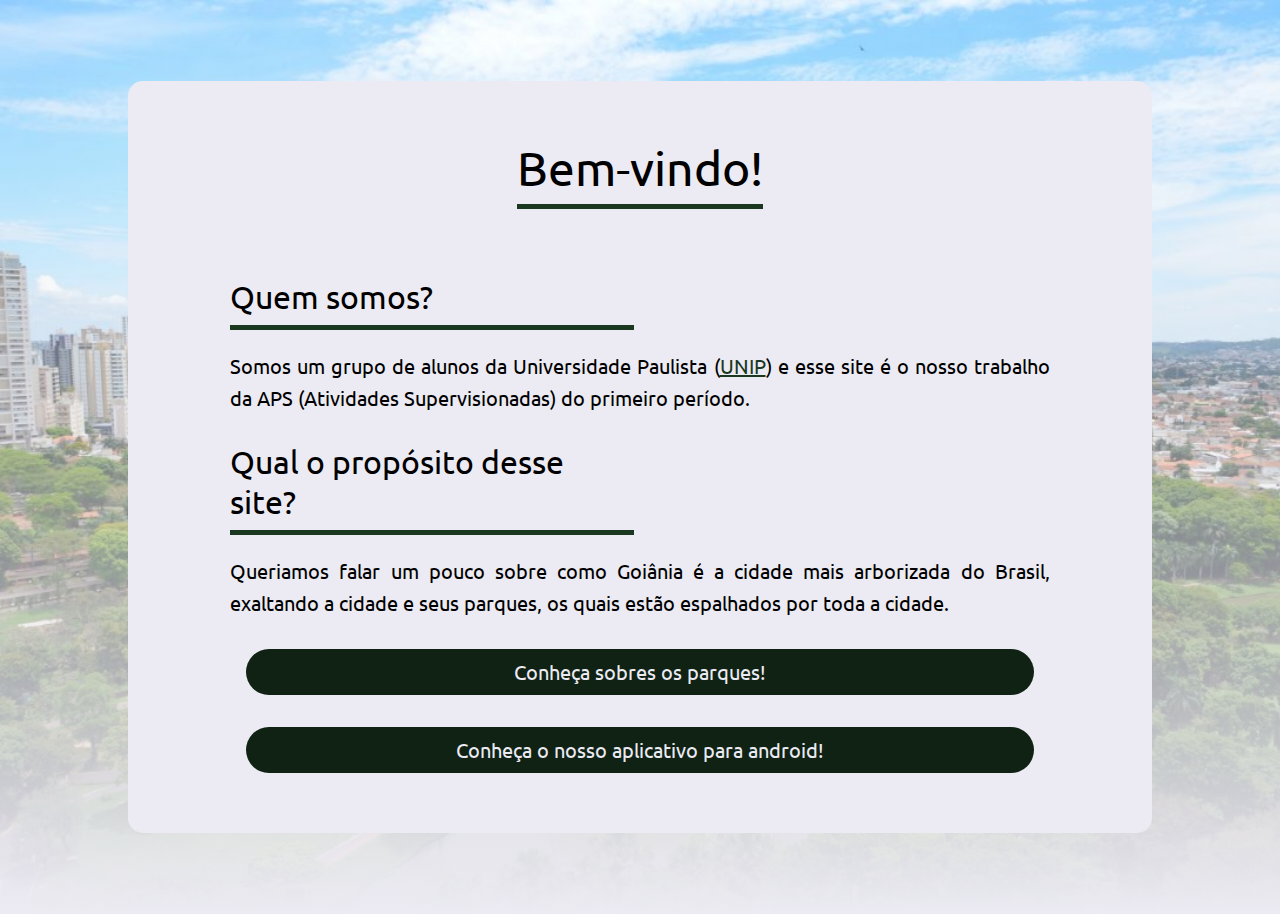
<file: index.html>
<!DOCTYPE html>
<html lang="en">
  <head>
    <meta charset="UTF-8" />
    <meta name="viewport" content="width=device-width, initial-scale=1.0" />
    <title>Parques de Goiânia</title>
    <link
      href="https://fonts.googleapis.com/css2?family=Ubuntu:wght@300;400;500;700&Montserrat:wght@300;400&display=swap"
      rel="stylesheet"
    />
    <link rel="stylesheet" href="styles.css" />

    <link rel="icon" href="https://www.iconpacks.net/icons/2/free-tree-icon-1578-thumb.png" />
  </head>
  <body style="display: flex; align-items: center" class="bg-image-fade">
    <main>
      <h1>Bem-vindo!</h1>

      <div class="content">
        <div class="main-img-wrapper col-wide"></div>
        <h2>Quem somos?</h2>
        <p class="col-wide">
          Somos um grupo de alunos da Universidade Paulista (<a href="https://www.unip.br/">UNIP</a>) e esse site é o
          nosso trabalho da APS (Atividades Supervisionadas) do primeiro período.
        </p>

        <h2>Qual o propósito desse site?</h2>
        <p class="col-wide">
          Queriamos falar um pouco sobre como Goiânia é a cidade mais arborizada do Brasil, exaltando a cidade e seus
          parques, os quais estão espalhados por toda a cidade.
        </p>

        <a class="button-to-content col-wide" href="./lago-das-rosas.html">Conheça sobres os parques!</a>

        <a class="button-to-content col-wide" href="./APS_working.apk">Conheça o nosso aplicativo para android!</a>
      </div>
    </main>
  </body>
</html>
</file>
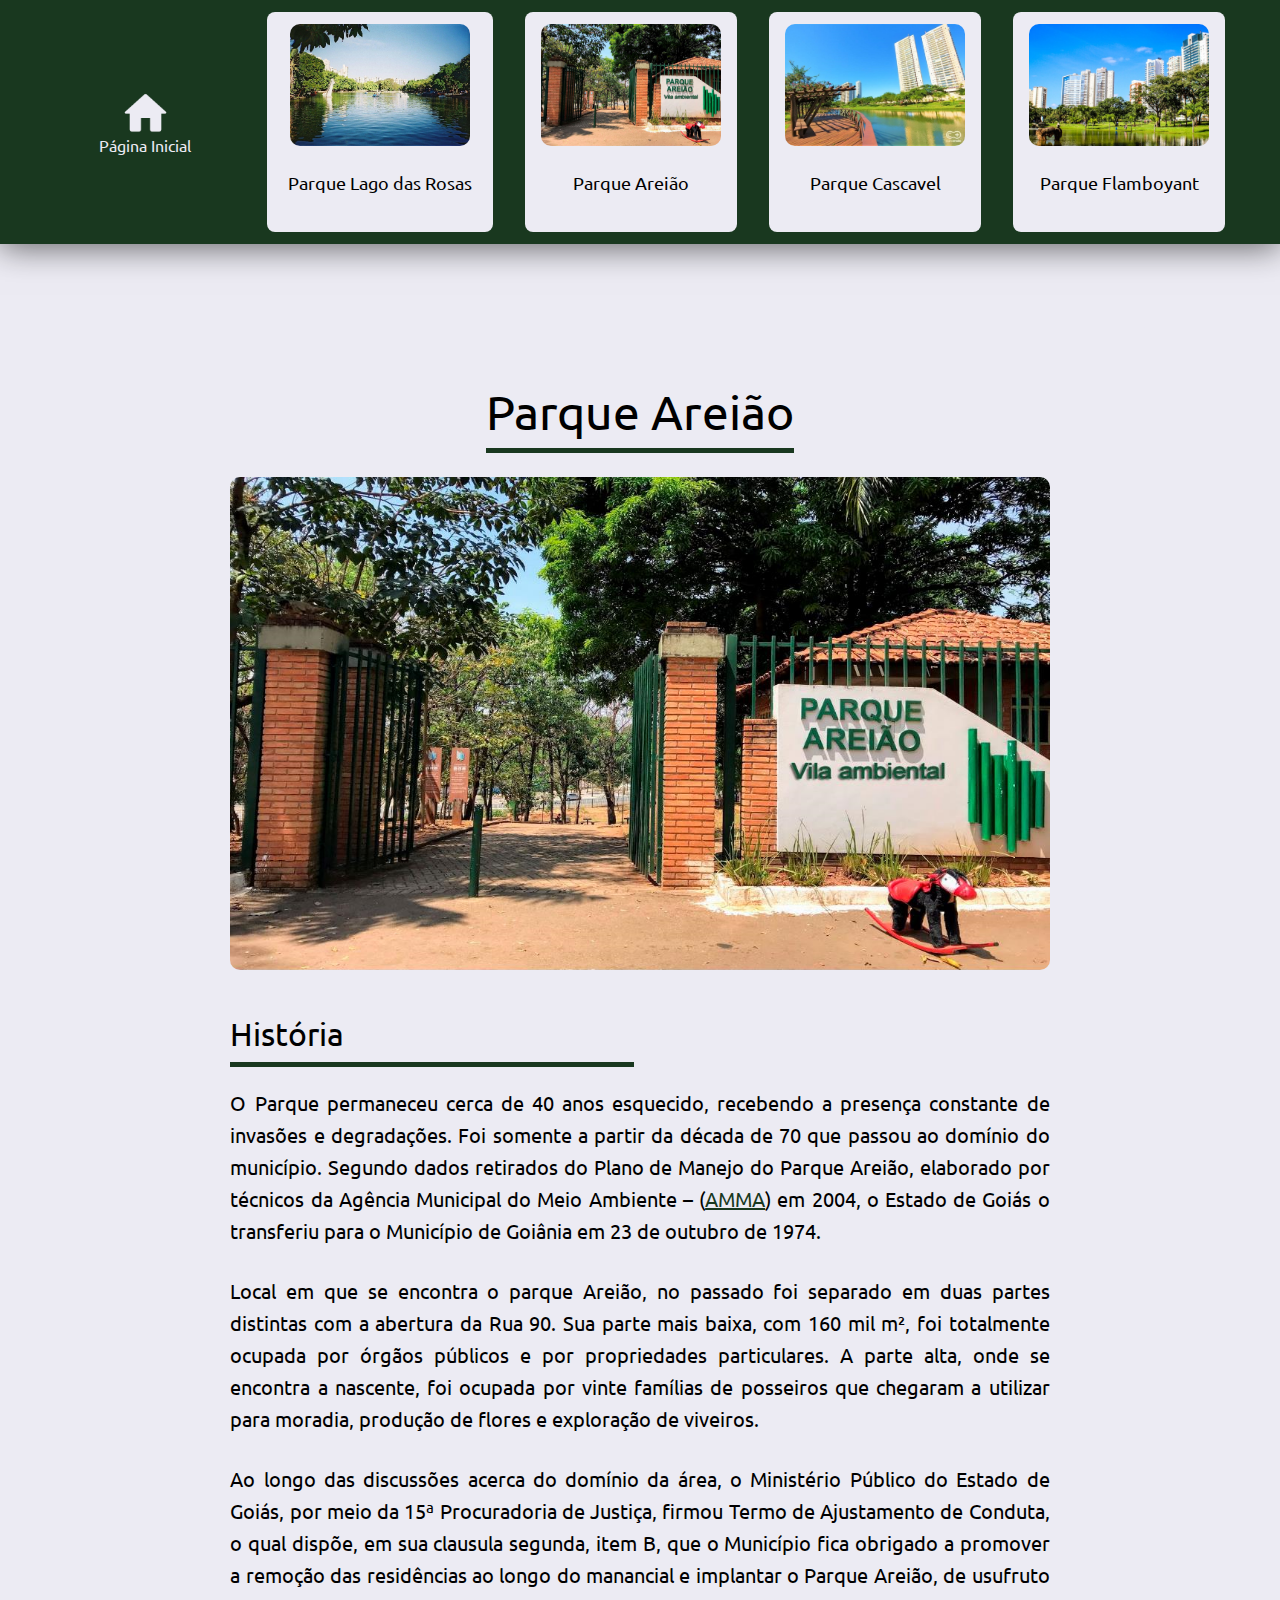
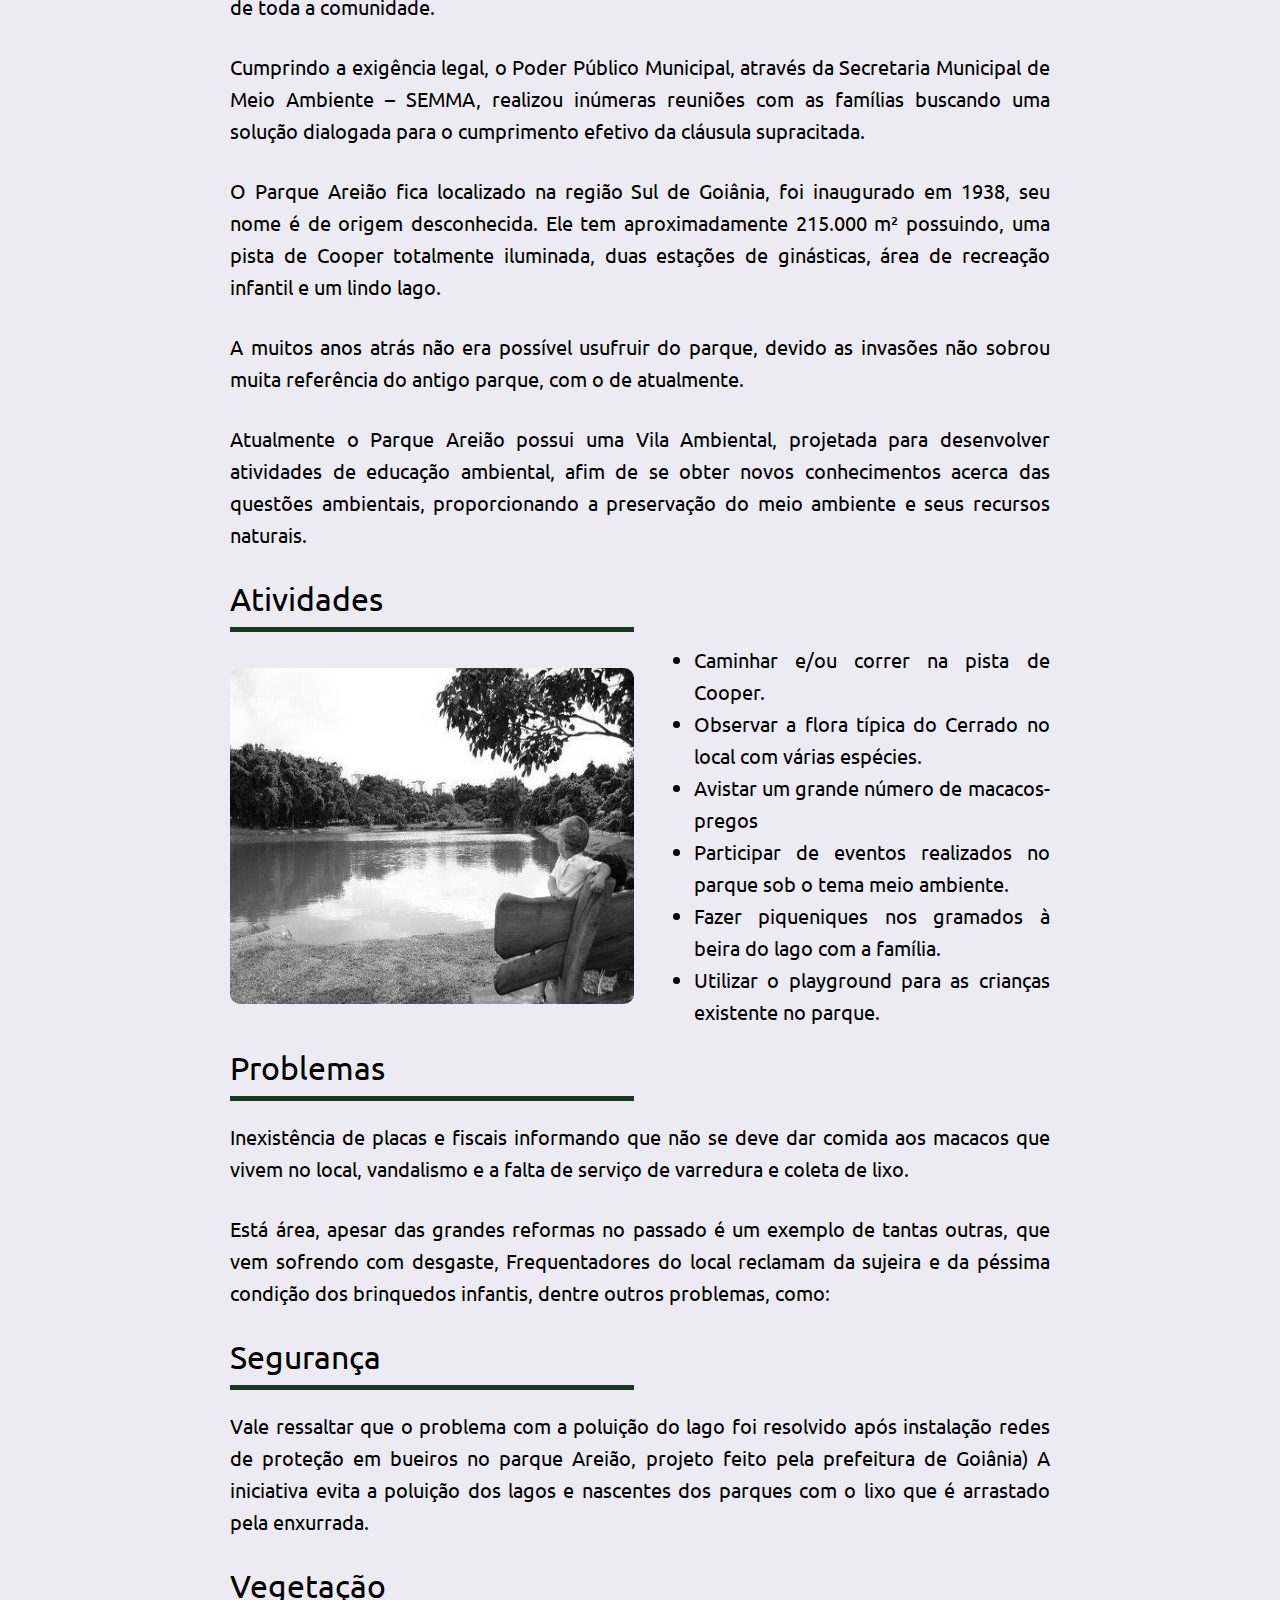
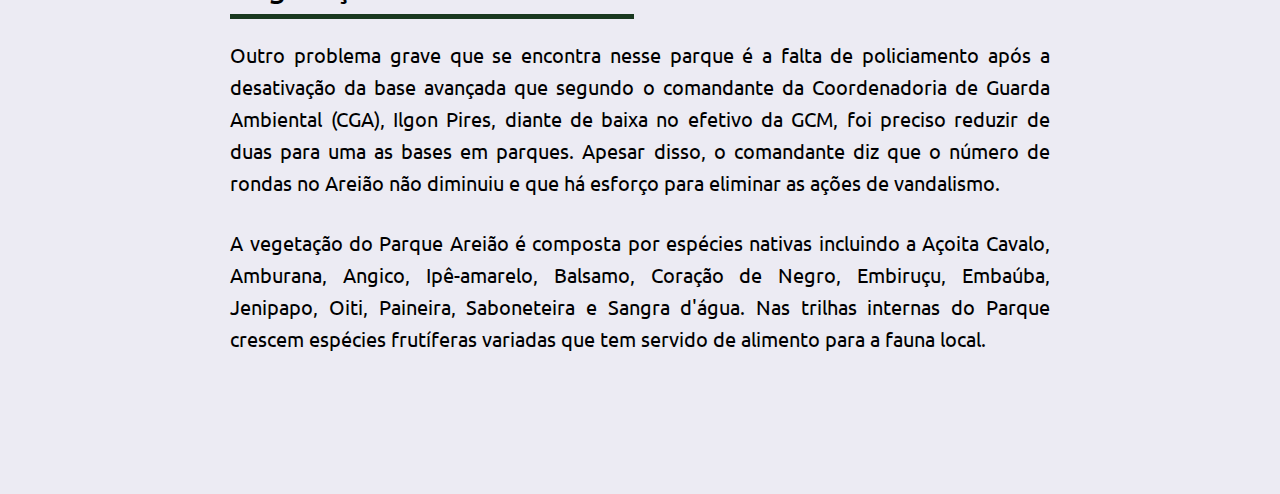
<file: areiao.html>
<!DOCTYPE html>
<html lang="en">
  <head>
    <meta charset="UTF-8" />
    <meta name="viewport" content="width=device-width, initial-scale=1.0" />
    <link rel="stylesheet" href="./styles.css" />
    <link
      href="https://fonts.googleapis.com/css2?family=Ubuntu:wght@300;400;500;700&Montserrat:wght@300;400&display=swap"
      rel="stylesheet"
    />
    <link rel="icon" href="https://www.iconpacks.net/icons/2/free-tree-icon-1578-thumb.png" />
    <title>Parque Areião</title>
  </head>
  <body>
    <nav>
      <ul>
        <li>
          <a class="nav-home" href=".">
            <img src="./assets/home logo white.png" alt="Home" />
            <p class="nav-link-paragraph">
              <span class="nav-link-text">Página Inicial</span>
            </p>
          </a>
        </li>
        <li>
          <a class="nav-link" href="./lago-das-rosas.html">
            <img src="./assets/Parque das rosas/main.jpeg" alt="Parque Lago das Rosas" />
            <p class="nav-link-paragraph">
              <span class="nav-link-text">Parque Lago das Rosas</span>
            </p>
          </a>
        </li>
        <li>
          <a class="nav-link" href="./areiao.html">
            <img src="./assets/Areiao/areiao_main.png" alt="Parque Lago das Rosas" />
            <p class="nav-link-paragraph">
              <span class="nav-link-text">Parque Areião</span>
            </p>
          </a>
        </li>
        <li>
          <a class="nav-link" href="./cascavel.html">
            <img src="./assets/cascavel/main.jpg" alt="Parque Lago das Rosas" />
            <p class="nav-link-paragraph">
              <span class="nav-link-text">Parque Cascavel</span>
            </p>
          </a>
        </li>
        <li>
          <a class="nav-link" href="./flamboyant.html">
            <img src="./assets/flamboyant/main.jpg" alt="Parque Lago das Rosas" />
            <p class="nav-link-paragraph">
              <span class="nav-link-text">Parque Flamboyant</span>
            </p>
          </a>
        </li>
      </ul>
    </nav>

    <main>
      <h1>Parque Areião</h1>
      <div class="content">
        <div class="main-img-wrapper col-wide">
          <img src="./assets/Areiao/areiao_main.png" alt="Parque Areiao" />
        </div>

        <h2 class="col-wide">História</h2>
        <p class="col-wide">
          O Parque permaneceu cerca de 40 anos esquecido, recebendo a presença constante de invasões e degradações. Foi
          somente a partir da década de 70 que passou ao domínio do município. Segundo dados retirados do Plano de
          Manejo do Parque Areião, elaborado por técnicos da Agência Municipal do Meio Ambiente – (<a
            href="https://www.goiania.go.gov.br/amma/"
            >AMMA</a
          >) em 2004, o Estado de Goiás o transferiu para o Município de Goiânia em 23 de outubro de 1974.
        </p>
        <p class="col-wide">
          Local em que se encontra o parque Areião, no passado foi separado em duas partes distintas com a abertura da
          Rua 90. Sua parte mais baixa, com 160 mil m², foi totalmente ocupada por órgãos públicos e por propriedades
          particulares. A parte alta, onde se encontra a nascente, foi ocupada por vinte famílias de posseiros que
          chegaram a utilizar para moradia, produção de flores e exploração de viveiros.
        </p>
        <p class="col-wide">
          Ao longo das discussões acerca do domínio da área, o Ministério Público do Estado de Goiás, por meio da 15ª
          Procuradoria de Justiça, firmou Termo de Ajustamento de Conduta, o qual dispõe, em sua clausula segunda, item
          B, que o Município fica obrigado a promover a remoção das residências ao longo do manancial e implantar o
          Parque Areião, de usufruto de toda a comunidade.
        </p>
        <p class="col-wide">
          Cumprindo a exigência legal, o Poder Público Municipal, através da Secretaria Municipal de Meio Ambiente –
          SEMMA, realizou inúmeras reuniões com as famílias buscando uma solução dialogada para o cumprimento efetivo da
          cláusula supracitada.
        </p>
        <p class="col-wide">
          O Parque Areião fica localizado na região Sul de Goiânia, foi inaugurado em 1938, seu nome é de origem
          desconhecida. Ele tem aproximadamente 215.000 m² possuindo, uma pista de Cooper totalmente iluminada, duas
          estações de ginásticas, área de recreação infantil e um lindo lago.
        </p>
        <p class="col-wide">
          A muitos anos atrás não era possível usufruir do parque, devido as invasões não sobrou muita referência do
          antigo parque, com o de atualmente.
        </p>
        <p class="col-wide">
          Atualmente o Parque Areião possui uma Vila Ambiental, projetada para desenvolver atividades de educação
          ambiental, afim de se obter novos conhecimentos acerca das questões ambientais, proporcionando a preservação
          do meio ambiente e seus recursos naturais.
        </p>

        <h2 class="col-wide">Atividades</h2>
        <div class="sub-img-wrapper">
          <img src="./assets/Areiao/areiao1.jpg" alt="Atividades Lago das Rosas " />
        </div>
        <ul>
          <li>Caminhar e/ou correr na pista de Cooper.</li>
          <li>Observar a flora típica do Cerrado no local com várias espécies.</li>
          <li>Avistar um grande número de macacos-pregos</li>
          <li>Participar de eventos realizados no parque sob o tema meio ambiente.</li>
          <li>Fazer piqueniques nos gramados à beira do lago com a família.</li>
          <li>Utilizar o playground para as crianças existente no parque.</li>
        </ul>

        <h2 class="col-wide">Problemas</h2>
        <p class="col-wide">
          Inexistência de placas e fiscais informando que não se deve dar comida aos macacos que vivem no local,
          vandalismo e a falta de serviço de varredura e coleta de lixo.
        </p>
        <p class="col-wide">
          Está área, apesar das grandes reformas no passado é um exemplo de tantas outras, que vem sofrendo com
          desgaste, Frequentadores do local reclamam da sujeira e da péssima condição dos brinquedos infantis, dentre
          outros problemas, como:
        </p>

        <h2 class="col-wide">Segurança</h2>
        <p class="col-wide">
          Vale ressaltar que o problema com a poluição do lago foi resolvido após instalação redes de proteção em
          bueiros no parque Areião, projeto feito pela prefeitura de Goiânia) A iniciativa evita a poluição dos lagos e
          nascentes dos parques com o lixo que é arrastado pela enxurrada.
        </p>

        <h2 class="col-wide">Vegetação</h2>
        <p class="col-wide">
          Outro problema grave que se encontra nesse parque é a falta de policiamento após a desativação da base
          avançada que segundo o comandante da Coordenadoria de Guarda Ambiental (CGA), Ilgon Pires, diante de baixa no
          efetivo da GCM, foi preciso reduzir de duas para uma as bases em parques. Apesar disso, o comandante diz que o
          número de rondas no Areião não diminuiu e que há esforço para eliminar as ações de vandalismo.
        </p>
        <p class="col-wide">
          A vegetação do Parque Areião é composta por espécies nativas incluindo a Açoita Cavalo, Amburana, Angico,
          Ipê-amarelo, Balsamo, Coração de Negro, Embiruçu, Embaúba, Jenipapo, Oiti, Paineira, Saboneteira e Sangra
          d'água. Nas trilhas internas do Parque crescem espécies frutíferas variadas que tem servido de alimento para a
          fauna local.
        </p>
      </div>
    </main>
  </body>
</html>
</file>
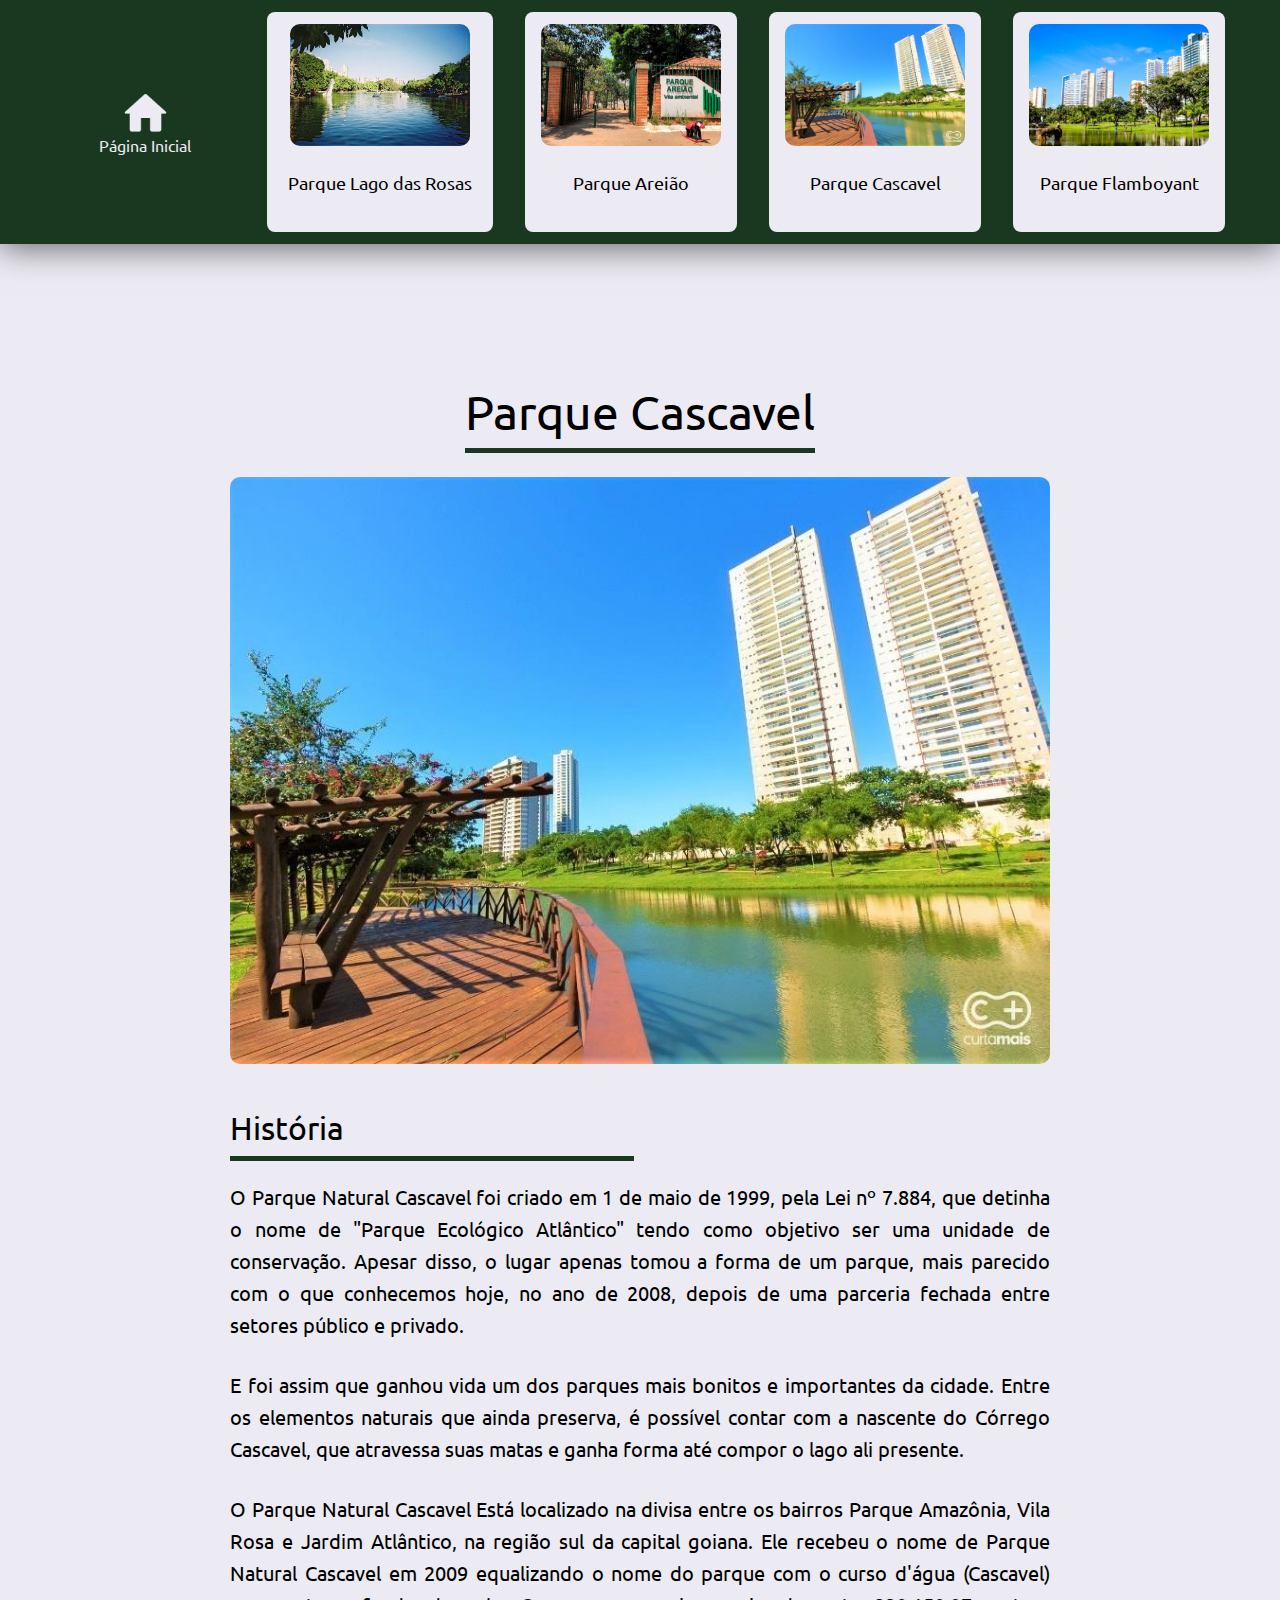
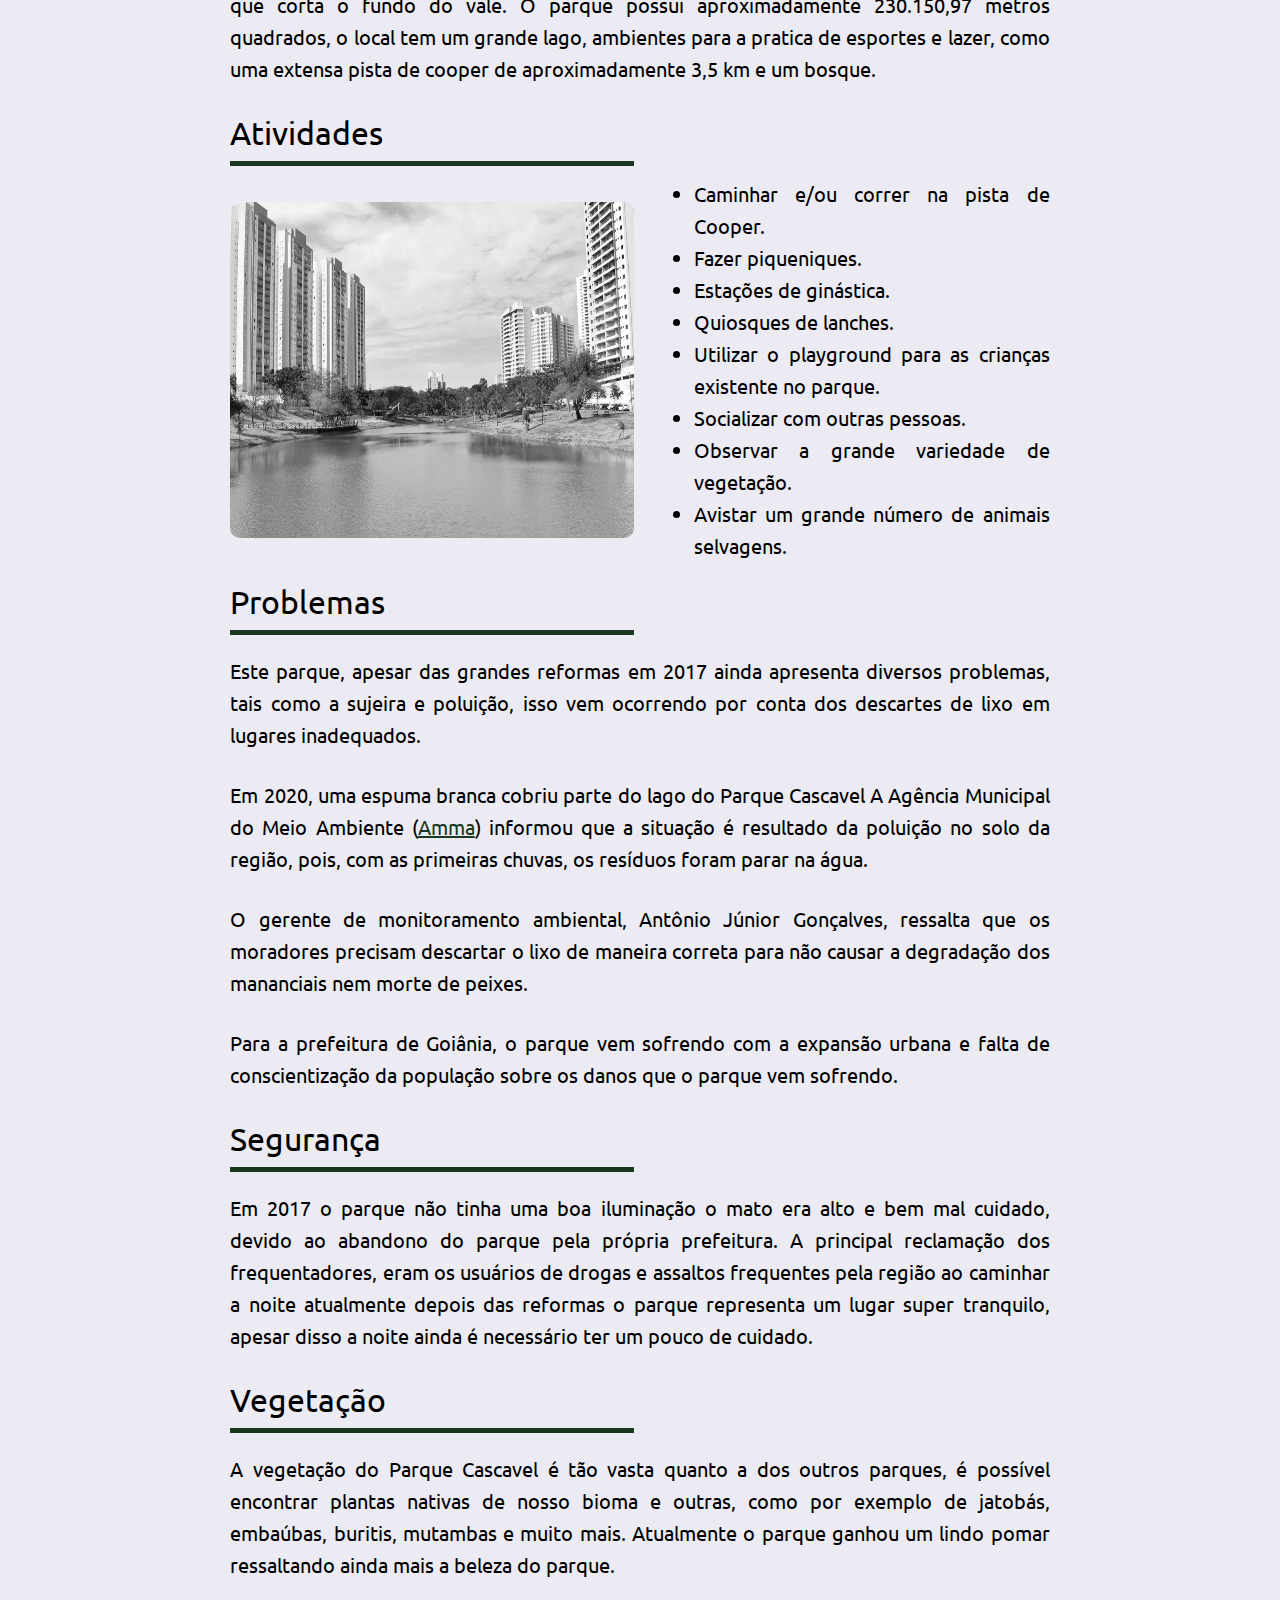
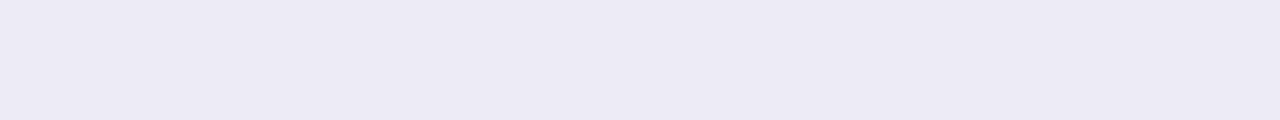
<file: cascavel.html>
<!DOCTYPE html>
<html lang="en">
  <head>
    <meta charset="UTF-8" />
    <meta name="viewport" content="width=device-width, initial-scale=1.0" />
    <link rel="stylesheet" href="./styles.css" />
    <link
      href="https://fonts.googleapis.com/css2?family=Ubuntu:wght@300;400;500;700&Montserrat:wght@300;400&display=swap"
      rel="stylesheet"
    />
    <link rel="icon" href="https://www.iconpacks.net/icons/2/free-tree-icon-1578-thumb.png" />
    <title>Lago Cascavel</title>
  </head>
  <body>
    <nav>
      <ul>
        <li>
          <a class="nav-home" href=".">
            <img src="./assets/home logo white.png" alt="Home" />
            <p class="nav-link-paragraph">
              <span class="nav-link-text">Página Inicial</span>
            </p>
          </a>
        </li>
        <li>
          <a class="nav-link" href="./lago-das-rosas.html">
            <img src="./assets/Parque das rosas/main.jpeg" alt="Parque Lago das Rosas" />
            <p class="nav-link-paragraph">
              <span class="nav-link-text">Parque Lago das Rosas</span>
            </p>
          </a>
        </li>
        <li>
          <a class="nav-link" href="./areiao.html">
            <img src="./assets/Areiao/areiao_main.png" alt="Parque Lago das Rosas" />
            <p class="nav-link-paragraph">
              <span class="nav-link-text">Parque Areião</span>
            </p>
          </a>
        </li>
        <li>
          <a class="nav-link" href="./cascavel.html">
            <img src="./assets/cascavel/main.jpg" alt="Parque Lago das Rosas" />
            <p class="nav-link-paragraph">
              <span class="nav-link-text">Parque Cascavel</span>
            </p>
          </a>
        </li>
        <li>
          <a class="nav-link" href="./flamboyant.html">
            <img src="./assets/flamboyant/main.jpg" alt="Parque Lago das Rosas" />
            <p class="nav-link-paragraph">
              <span class="nav-link-text">Parque Flamboyant</span>
            </p>
          </a>
        </li>
      </ul>
    </nav>

    <main>
      <h1>Parque Cascavel</h1>
      <div class="content">
        <div class="main-img-wrapper col-wide">
          <img src="./assets/cascavel/main.jpg" alt="Parque Cascavel" />
        </div>

        <h2 class="col-wide">História</h2>
        <p class="col-wide">
          O Parque Natural Cascavel foi criado em 1 de maio de 1999, pela Lei nº 7.884, que detinha o nome de "Parque
          Ecológico Atlântico" tendo como objetivo ser uma unidade de conservação. Apesar disso, o lugar apenas tomou a
          forma de um parque, mais parecido com o que conhecemos hoje, no ano de 2008, depois de uma parceria fechada
          entre setores público e privado.
        </p>
        <p class="col-wide">
          E foi assim que ganhou vida um dos parques mais bonitos e importantes da cidade. Entre os elementos naturais
          que ainda preserva, é possível contar com a nascente do Córrego Cascavel, que atravessa suas matas e ganha
          forma até compor o lago ali presente.
        </p>
        <p class="col-wide">
          O Parque Natural Cascavel Está localizado na divisa entre os bairros Parque Amazônia, Vila Rosa e Jardim
          Atlântico, na região sul da capital goiana. Ele recebeu o nome de Parque Natural Cascavel em 2009 equalizando
          o nome do parque com o curso d'água (Cascavel) que corta o fundo do vale. O parque possui aproximadamente
          230.150,97 metros quadrados, o local tem um grande lago, ambientes para a pratica de esportes e lazer, como
          uma extensa pista de cooper de aproximadamente 3,5 km e um bosque.
        </p>

        <h2 class="col-wide">Atividades</h2>
        <div class="sub-img-wrapper">
          <img src="./assets/cascavel/cascavel1.jpg" alt="Atividades Lago das Rosas " />
        </div>
        <ul>
          <li>Caminhar e/ou correr na pista de Cooper.</li>
          <li>Fazer piqueniques.</li>
          <li>Estações de ginástica.</li>
          <li>Quiosques de lanches.</li>
          <li>Utilizar o playground para as crianças existente no parque.</li>
          <li>Socializar com outras pessoas.</li>
          <li>Observar a grande variedade de vegetação.</li>
          <li>Avistar um grande número de animais selvagens.</li>
        </ul>

        <h2 class="col-wide">Problemas</h2>
        <p class="col-wide">
          Este parque, apesar das grandes reformas em 2017 ainda apresenta diversos problemas, tais como a sujeira e
          poluição, isso vem ocorrendo por conta dos descartes de lixo em lugares inadequados.
        </p>
        <p class="col-wide">
          Em 2020, uma espuma branca cobriu parte do lago do Parque Cascavel A Agência Municipal do Meio Ambiente (<a
            href="https://www.goiania.go.gov.br/html/amma/"
            >Amma</a
          >) informou que a situação é resultado da poluição no solo da região, pois, com as primeiras chuvas, os
          resíduos foram parar na água.
        </p>
        <p class="col-wide">
          O gerente de monitoramento ambiental, Antônio Júnior Gonçalves, ressalta que os moradores precisam descartar o
          lixo de maneira correta para não causar a degradação dos mananciais nem morte de peixes.
        </p>
        <p class="col-wide">
          Para a prefeitura de Goiânia, o parque vem sofrendo com a expansão urbana e falta de conscientização da
          população sobre os danos que o parque vem sofrendo.
        </p>
        <h2 class="col-wide">Segurança</h2>
        <p class="col-wide">
          Em 2017 o parque não tinha uma boa iluminação o mato era alto e bem mal cuidado, devido ao abandono do parque
          pela própria prefeitura. A principal reclamação dos frequentadores, eram os usuários de drogas e assaltos
          frequentes pela região ao caminhar a noite atualmente depois das reformas o parque representa um lugar super
          tranquilo, apesar disso a noite ainda é necessário ter um pouco de cuidado.
        </p>

        <h2 class="col-wide">Vegetação</h2>
        <p class="col-wide">
          A vegetação do Parque Cascavel é tão vasta quanto a dos outros parques, é possível encontrar plantas nativas
          de nosso bioma e outras, como por exemplo de jatobás, embaúbas, buritis, mutambas e muito mais. Atualmente o
          parque ganhou um lindo pomar ressaltando ainda mais a beleza do parque.
        </p>
      </div>
    </main>
  </body>
</html>
</file>
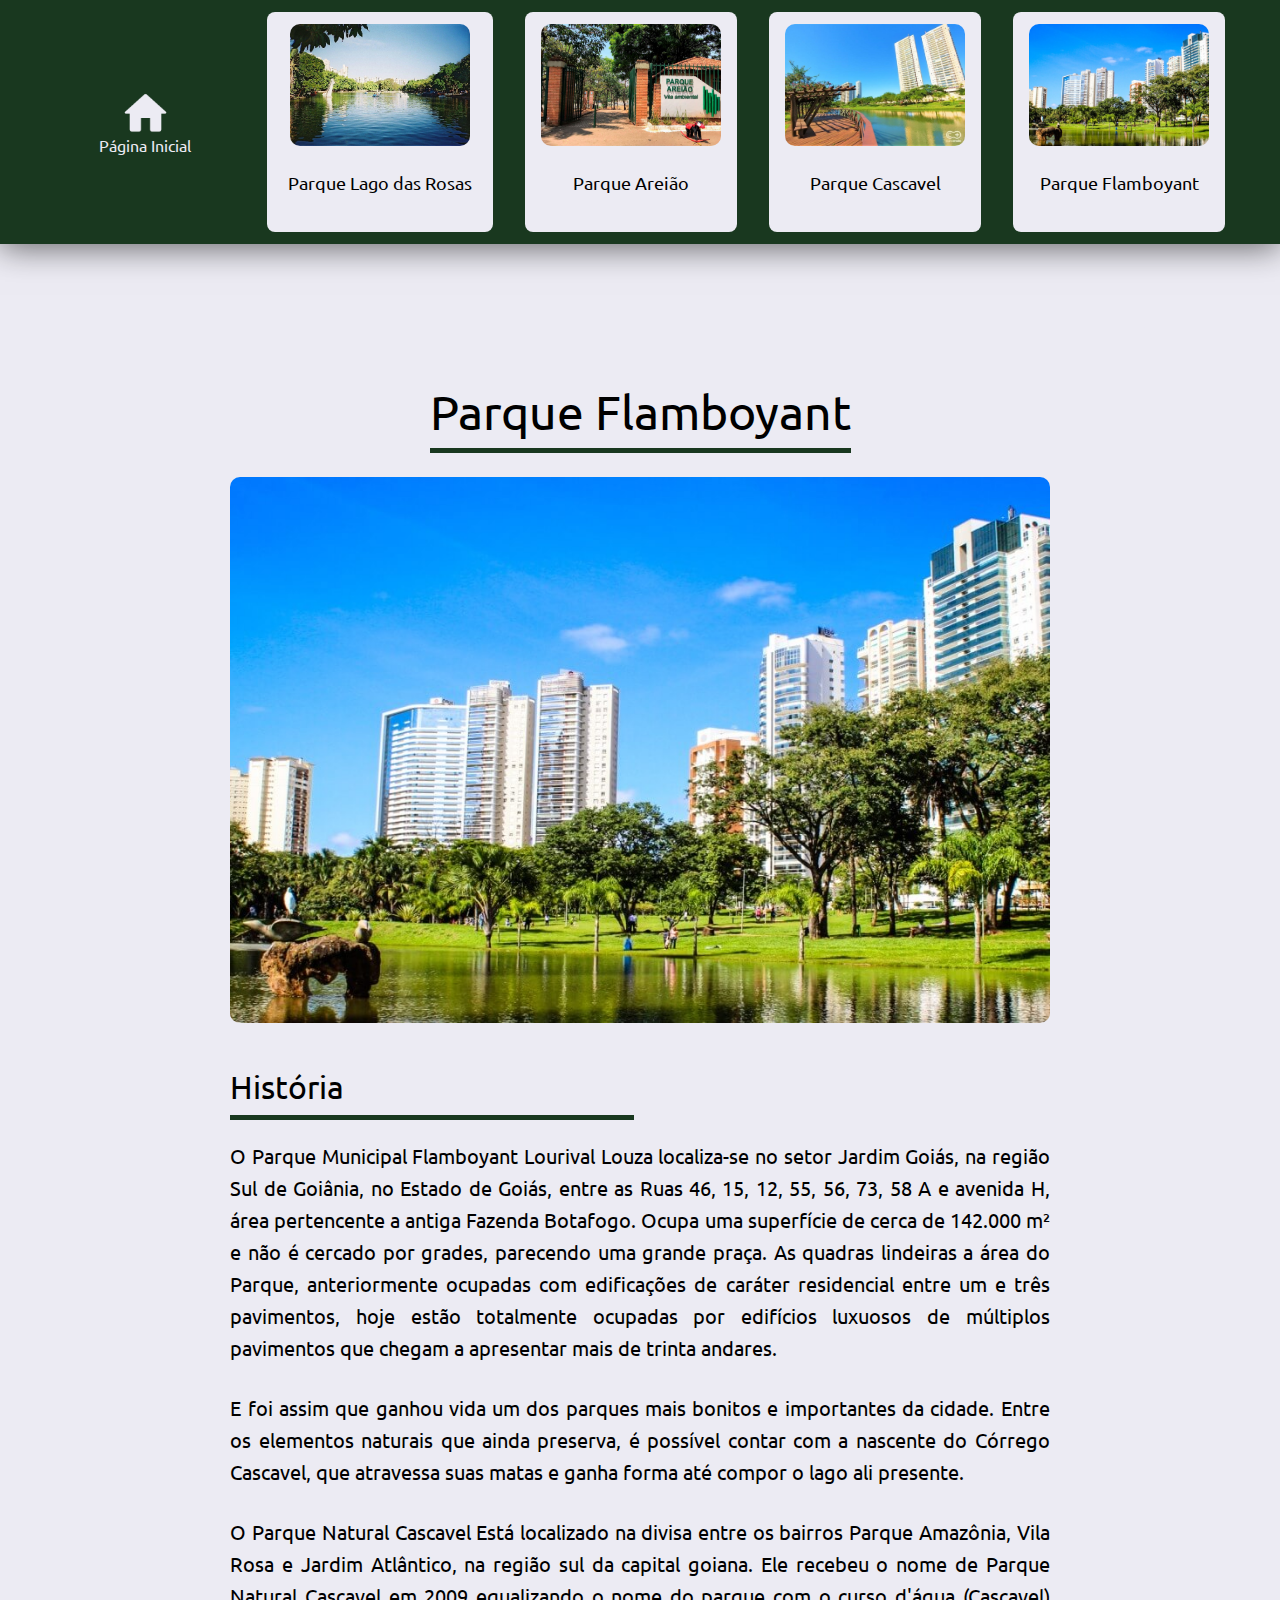
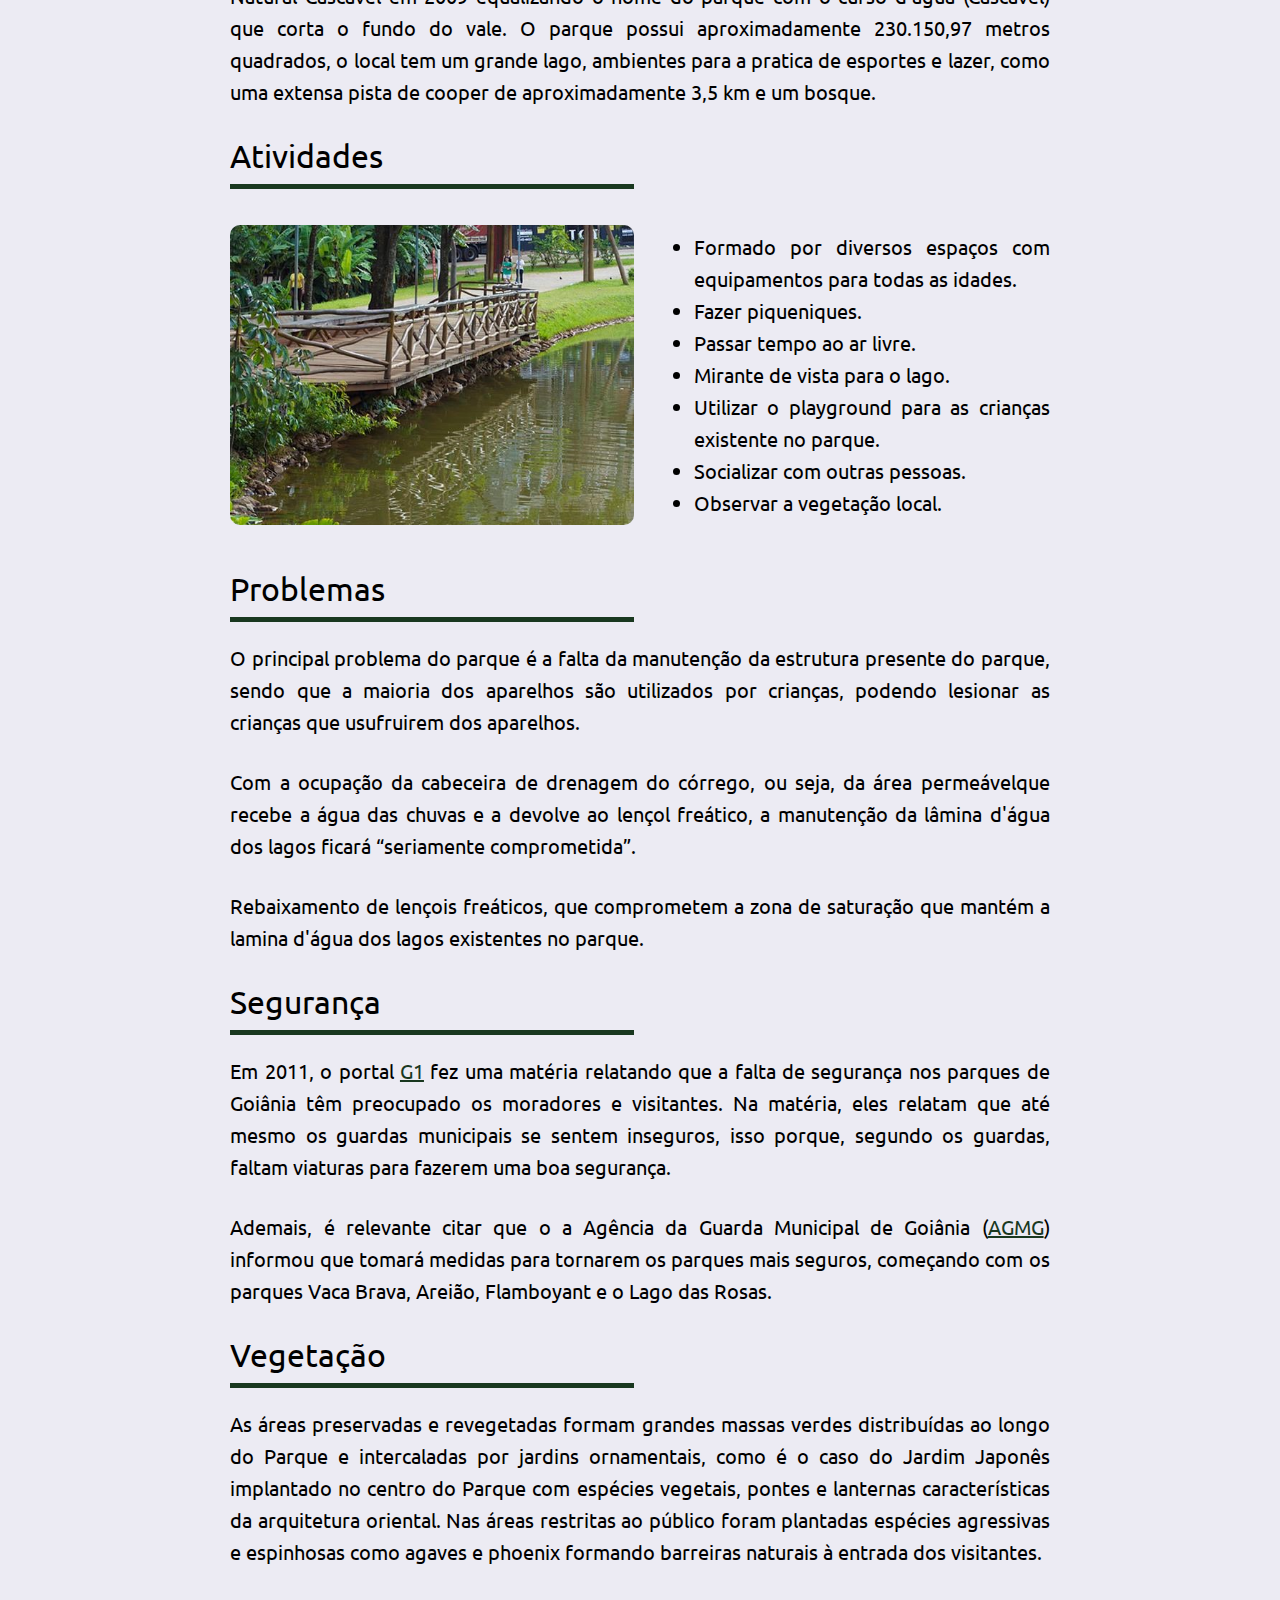
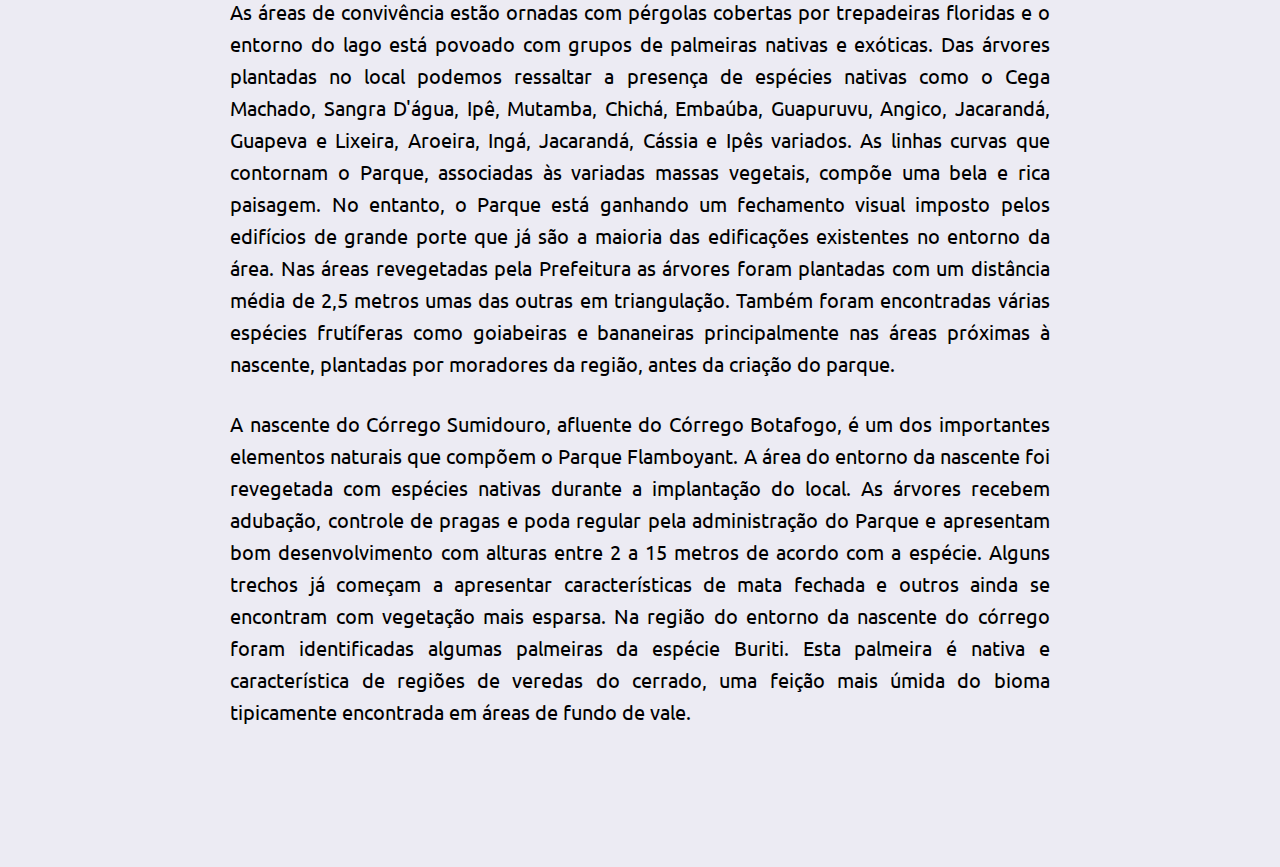
<file: flamboyant.html>
<!DOCTYPE html>
<html lang="en">
  <head>
    <meta charset="UTF-8" />
    <meta name="viewport" content="width=device-width, initial-scale=1.0" />
    <link rel="stylesheet" href="./styles.css" />
    <link
      href="https://fonts.googleapis.com/css2?family=Ubuntu:wght@300;400;500;700&Montserrat:wght@300;400&display=swap"
      rel="stylesheet"
    />
    <link rel="icon" href="https://www.iconpacks.net/icons/2/free-tree-icon-1578-thumb.png" />
    <title>Parque Flamboyant</title>
  </head>
  <body>
    <nav>
      <ul>
        <li>
          <a class="nav-home" href=".">
            <img src="./assets/home logo white.png" alt="Home" />
            <p class="nav-link-paragraph">
              <span class="nav-link-text">Página Inicial</span>
            </p>
          </a>
        </li>
        <li>
          <a class="nav-link" href="./lago-das-rosas.html">
            <img src="./assets/Parque das rosas/main.jpeg" alt="Parque Lago das Rosas" />
            <p class="nav-link-paragraph">
              <span class="nav-link-text">Parque Lago das Rosas</span>
            </p>
          </a>
        </li>
        <li>
          <a class="nav-link" href="./areiao.html">
            <img src="./assets/Areiao/areiao_main.png" alt="Parque Lago das Rosas" />
            <p class="nav-link-paragraph">
              <span class="nav-link-text">Parque Areião</span>
            </p>
          </a>
        </li>
        <li>
          <a class="nav-link" href="./cascavel.html">
            <img src="./assets/cascavel/main.jpg" alt="Parque Lago das Rosas" />
            <p class="nav-link-paragraph">
              <span class="nav-link-text">Parque Cascavel</span>
            </p>
          </a>
        </li>
        <li>
          <a class="nav-link" href="./flamboyant.html">
            <img src="./assets/flamboyant/main.jpg" alt="Parque Lago das Rosas" />
            <p class="nav-link-paragraph">
              <span class="nav-link-text">Parque Flamboyant</span>
            </p>
          </a>
        </li>
      </ul>
    </nav>

    <main>
      <h1>Parque Flamboyant</h1>
      <div class="content">
        <div class="main-img-wrapper col-wide">
          <img src="./assets/flamboyant/main.jpg" alt="Parque Flamboyant" />
        </div>

        <h2 class="col-wide">História</h2>
        <p class="col-wide">
          O Parque Municipal Flamboyant Lourival Louza localiza-se no setor Jardim Goiás, na região Sul de Goiânia, no
          Estado de Goiás, entre as Ruas 46, 15, 12, 55, 56, 73, 58 A e avenida H, área pertencente a antiga Fazenda
          Botafogo. Ocupa uma superfície de cerca de 142.000 m² e não é cercado por grades, parecendo uma grande praça.
          As quadras lindeiras a área do Parque, anteriormente ocupadas com edificações de caráter residencial entre um
          e três pavimentos, hoje estão totalmente ocupadas por edifícios luxuosos de múltiplos pavimentos que chegam a
          apresentar mais de trinta andares.
        </p>
        <p class="col-wide">
          E foi assim que ganhou vida um dos parques mais bonitos e importantes da cidade. Entre os elementos naturais
          que ainda preserva, é possível contar com a nascente do Córrego Cascavel, que atravessa suas matas e ganha
          forma até compor o lago ali presente.
        </p>
        <p class="col-wide">
          O Parque Natural Cascavel Está localizado na divisa entre os bairros Parque Amazônia, Vila Rosa e Jardim
          Atlântico, na região sul da capital goiana. Ele recebeu o nome de Parque Natural Cascavel em 2009 equalizando
          o nome do parque com o curso d'água (Cascavel) que corta o fundo do vale. O parque possui aproximadamente
          230.150,97 metros quadrados, o local tem um grande lago, ambientes para a pratica de esportes e lazer, como
          uma extensa pista de cooper de aproximadamente 3,5 km e um bosque.
        </p>

        <h2 class="col-wide">Atividades</h2>
        <div class="sub-img-wrapper">
          <img
            style="height: 300px; object-fit: cover"
            src="./assets/flamboyant/flamboyant2.jpg"
            alt="Atividades Lago das Rosas "
          />
        </div>
        <ul>
          <li>Formado por diversos espaços com equipamentos para todas as idades.</li>
          <li>Fazer piqueniques.</li>
          <li>Passar tempo ao ar livre.</li>
          <li>Mirante de vista para o lago.</li>
          <li>Utilizar o playground para as crianças existente no parque.</li>
          <li>Socializar com outras pessoas.</li>
          <li>Observar a vegetação local.</li>
        </ul>

        <h2 class="col-wide">Problemas</h2>
        <p class="col-wide">
          O principal problema do parque é a falta da manutenção da estrutura presente do parque, sendo que a maioria
          dos aparelhos são utilizados por crianças, podendo lesionar as crianças que usufruirem dos aparelhos.
        </p>
        <p class="col-wide">
          Com a ocupação da cabeceira de drenagem do córrego, ou seja, da área permeávelque recebe a água das chuvas e a
          devolve ao lençol freático, a manutenção da lâmina d'água dos lagos ficará “seriamente comprometida”.
        </p>
        <p class="col-wide">
          Rebaixamento de lençois freáticos, que comprometem a zona de saturação que mantém a lamina d'água dos lagos
          existentes no parque.
        </p>

        <h2 class="col-wide">Segurança</h2>
        <p class="col-wide">
          Em 2011, o portal <a href="https://g1.globo.com/?utm_source=globo.com&utm_medium=header">G1</a> fez uma
          matéria relatando que a falta de segurança nos parques de Goiânia têm preocupado os moradores e visitantes. Na
          matéria, eles relatam que até mesmo os guardas municipais se sentem inseguros, isso porque, segundo os
          guardas, faltam viaturas para fazerem uma boa segurança.
        </p>
        <p class="col-wide">
          Ademais, é relevante citar que o a Agência da Guarda Municipal de Goiânia (<a
            href="https://www.goiania.go.gov.br/orgao/agencia-da-guarda-civil-metropolitana/"
            >AGMG</a
          >) informou que tomará medidas para tornarem os parques mais seguros, começando com os parques Vaca Brava,
          Areião, Flamboyant e o Lago das Rosas.
        </p>

        <h2 class="col-wide">Vegetação</h2>
        <p class="col-wide">
          As áreas preservadas e revegetadas formam grandes massas verdes distribuídas ao longo do Parque e intercaladas
          por jardins ornamentais, como é o caso do Jardim Japonês implantado no centro do Parque com espécies vegetais,
          pontes e lanternas características da arquitetura oriental. Nas áreas restritas ao público foram plantadas
          espécies agressivas e espinhosas como agaves e phoenix formando barreiras naturais à entrada dos visitantes.
        </p>
        <p class="col-wide">
          As áreas de convivência estão ornadas com pérgolas cobertas por trepadeiras floridas e o entorno do lago está
          povoado com grupos de palmeiras nativas e exóticas. Das árvores plantadas no local podemos ressaltar a
          presença de espécies nativas como o Cega Machado, Sangra D'água, Ipê, Mutamba, Chichá, Embaúba, Guapuruvu,
          Angico, Jacarandá, Guapeva e Lixeira, Aroeira, Ingá, Jacarandá, Cássia e Ipês variados. As linhas curvas que
          contornam o Parque, associadas às variadas massas vegetais, compõe uma bela e rica paisagem. No entanto, o
          Parque está ganhando um fechamento visual imposto pelos edifícios de grande porte que já são a maioria das
          edificações existentes no entorno da área. Nas áreas revegetadas pela Prefeitura as árvores foram plantadas
          com um distância média de 2,5 metros umas das outras em triangulação. Também foram encontradas várias espécies
          frutíferas como goiabeiras e bananeiras principalmente nas áreas próximas à nascente, plantadas por moradores
          da região, antes da criação do parque.
        </p>
        <p class="col-wide">
          A nascente do Córrego Sumidouro, afluente do Córrego Botafogo, é um dos importantes elementos naturais que
          compõem o Parque Flamboyant. A área do entorno da nascente foi revegetada com espécies nativas durante a
          implantação do local. As árvores recebem adubação, controle de pragas e poda regular pela administração do
          Parque e apresentam bom desenvolvimento com alturas entre 2 a 15 metros de acordo com a espécie. Alguns
          trechos já começam a apresentar características de mata fechada e outros ainda se encontram com vegetação mais
          esparsa. Na região do entorno da nascente do córrego foram identificadas algumas palmeiras da espécie Buriti.
          Esta palmeira é nativa e característica de regiões de veredas do cerrado, uma feição mais úmida do bioma
          tipicamente encontrada em áreas de fundo de vale.
        </p>
      </div>
    </main>
  </body>
</html>
</file>
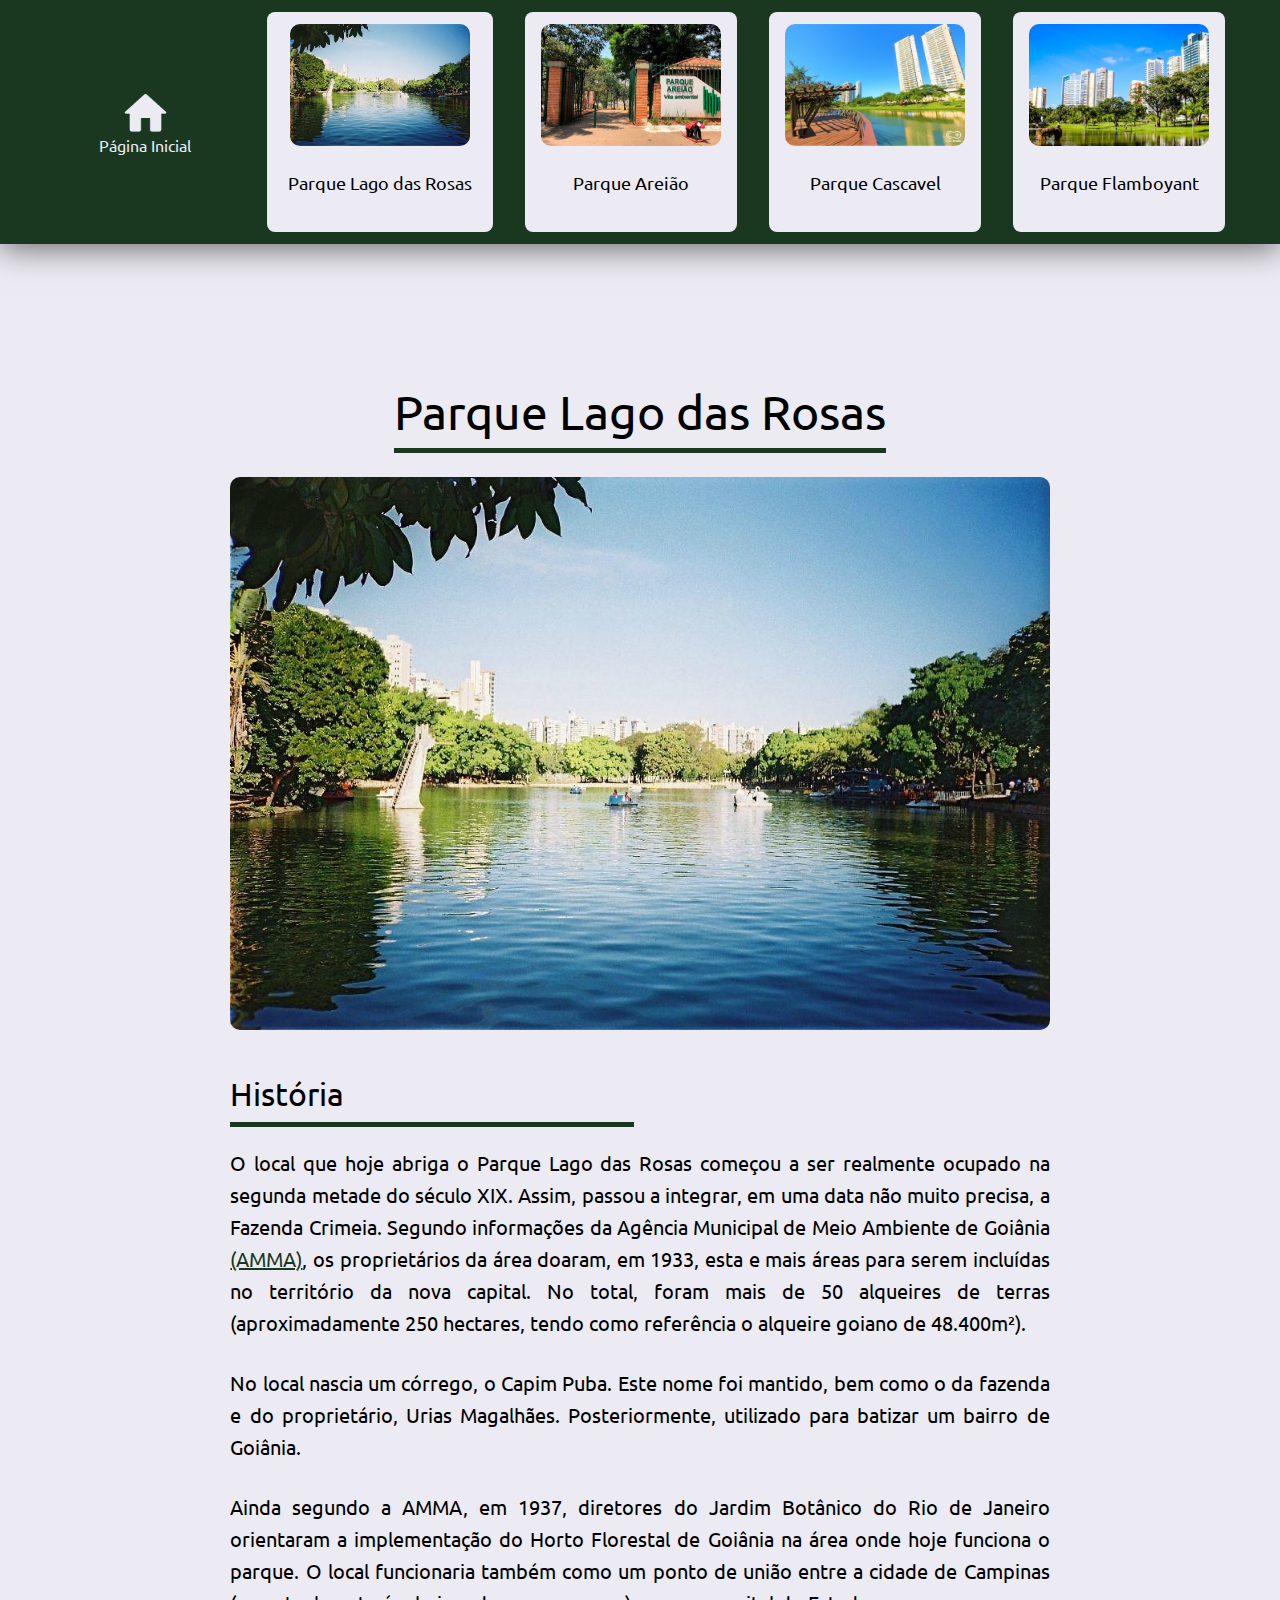
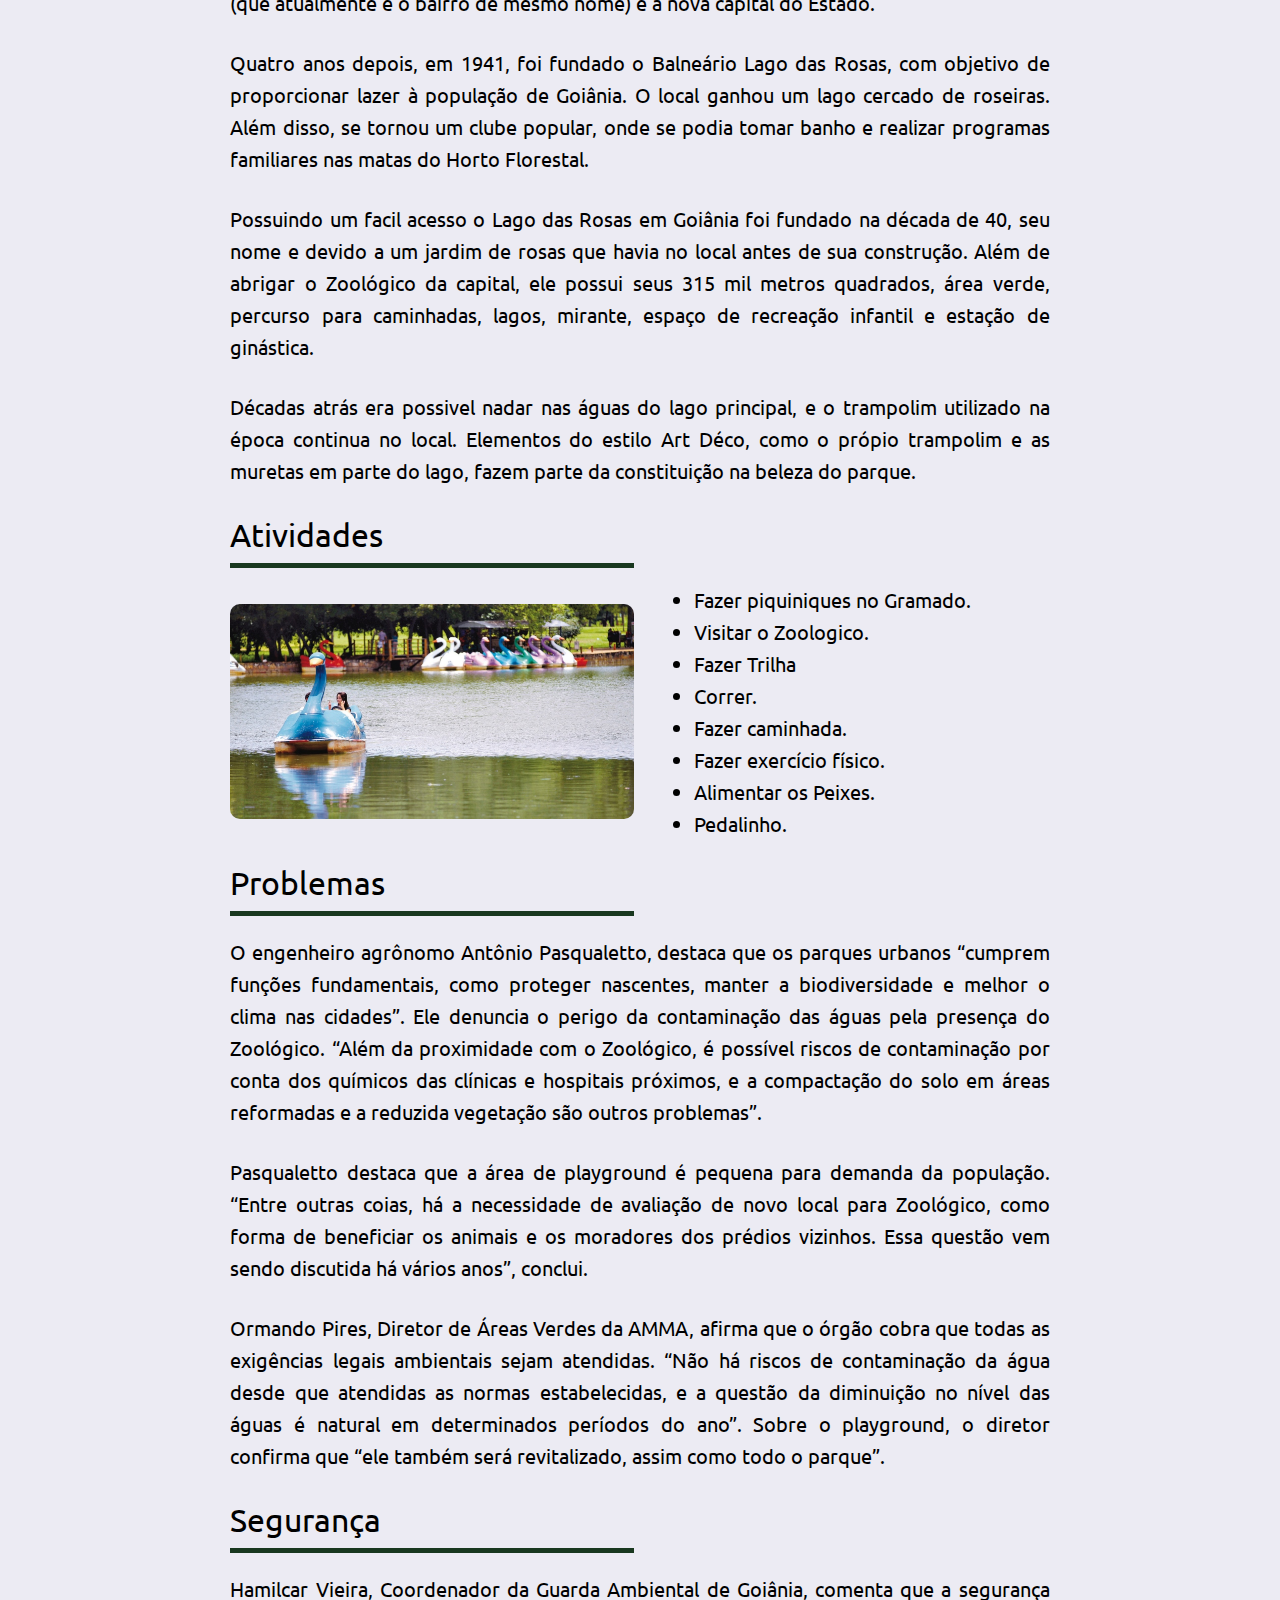
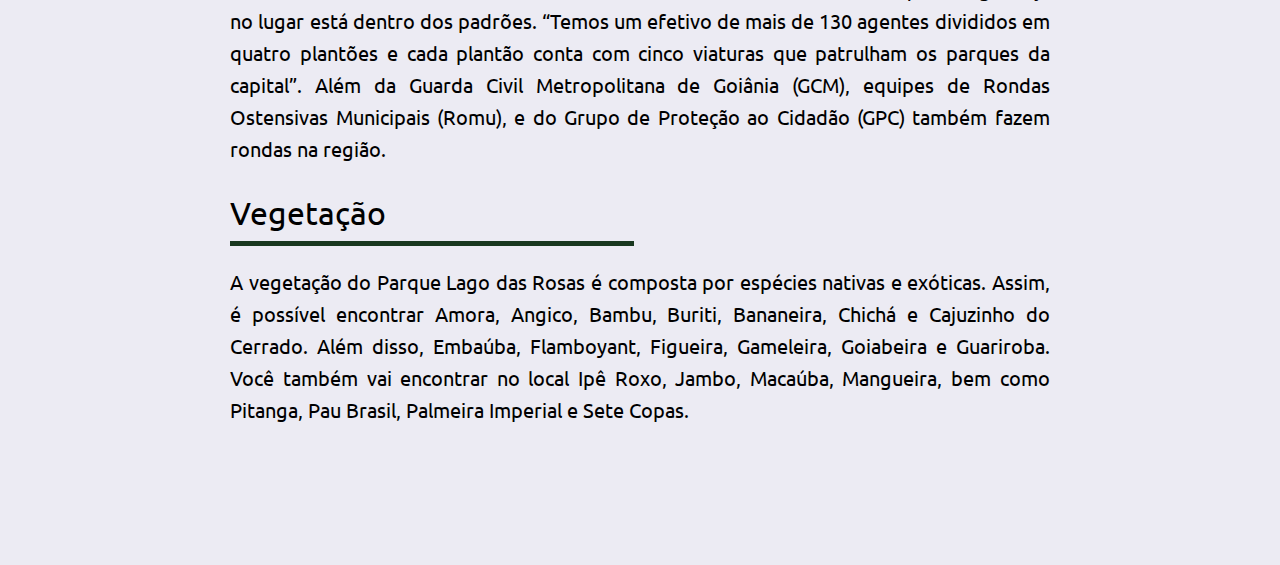
<file: lago-das-rosas.html>
<!DOCTYPE html>
<html lang="en">
  <head>
    <meta charset="UTF-8" />
    <meta name="viewport" content="width=device-width, initial-scale=1.0" />
    <link rel="stylesheet" href="./styles.css" />
    <link
      href="https://fonts.googleapis.com/css2?family=Ubuntu:wght@300;400;500;700&Montserrat:wght@300;400&display=swap"
      rel="stylesheet"
    />
    <link rel="icon" href="https://www.iconpacks.net/icons/2/free-tree-icon-1578-thumb.png" />
    <title>Lago das Rosas</title>
  </head>
  <body>
    <nav>
      <ul>
        <li>
          <a class="nav-home" href=".">
            <img src="./assets/home logo white.png" alt="Home" />
            <p class="nav-link-paragraph">
              <span class="nav-link-text">Página Inicial</span>
            </p>
          </a>
        </li>
        <li>
          <a class="nav-link" href="./lago-das-rosas.html">
            <img src="./assets/Parque das rosas/main.jpeg" alt="Parque Lago das Rosas" />
            <p class="nav-link-paragraph">
              <span class="nav-link-text">Parque Lago das Rosas</span>
            </p>
          </a>
        </li>
        <li>
          <a class="nav-link" href="./areiao.html">
            <img src="./assets/Areiao/areiao_main.png" alt="Parque Lago das Rosas" />
            <p class="nav-link-paragraph">
              <span class="nav-link-text">Parque Areião</span>
            </p>
          </a>
        </li>
        <li>
          <a class="nav-link" href="./cascavel.html">
            <img src="./assets/cascavel/main.jpg" alt="Parque Cascavel" />
            <p class="nav-link-paragraph">
              <span class="nav-link-text">Parque Cascavel</span>
            </p>
          </a>
        </li>
        <li>
          <a class="nav-link" href="./flamboyant.html">
            <img src="./assets/flamboyant/main.jpg" alt="Parque Lago das Rosas" />
            <p class="nav-link-paragraph">
              <span class="nav-link-text">Parque Flamboyant</span>
            </p>
          </a>
        </li>
      </ul>
    </nav>

    <main>
      <h1>Parque Lago das Rosas</h1>
      <div class="content">
        <div class="main-img-wrapper col-wide">
          <img src="./assets/Parque das rosas/main.jpeg" alt="Parque Lago das Rosas" />
        </div>

        <h2 class="col-wide">História</h2>
        <p class="col-wide">
          O local que hoje abriga o Parque Lago das Rosas começou a ser realmente ocupado na segunda metade do século
          XIX. Assim, passou a integrar, em uma data não muito precisa, a Fazenda Crimeia. Segundo informações da
          Agência Municipal de Meio Ambiente de Goiânia
          <a href="https://www.goiania.go.gov.br/html/amma/">(AMMA)</a>, os proprietários da área doaram, em 1933, esta
          e mais áreas para serem incluídas no território da nova capital. No total, foram mais de 50 alqueires de
          terras (aproximadamente 250 hectares, tendo como referência o alqueire goiano de 48.400m²).
        </p>
        <p class="col-wide">
          No local nascia um córrego, o Capim Puba. Este nome foi mantido, bem como o da fazenda e do proprietário,
          Urias Magalhães. Posteriormente, utilizado para batizar um bairro de Goiânia.
        </p>
        <p class="col-wide">
          Ainda segundo a AMMA, em 1937, diretores do Jardim Botânico do Rio de Janeiro orientaram a implementação do
          Horto Florestal de Goiânia na área onde hoje funciona o parque. O local funcionaria também como um ponto de
          união entre a cidade de Campinas (que atualmente é o bairro de mesmo nome) e a nova capital do Estado.
        </p>
        <p class="col-wide">
          Quatro anos depois, em 1941, foi fundado o Balneário Lago das Rosas, com objetivo de proporcionar lazer à
          população de Goiânia. O local ganhou um lago cercado de roseiras. Além disso, se tornou um clube popular, onde
          se podia tomar banho e realizar programas familiares nas matas do Horto Florestal.
        </p>
        <p class="col-wide">
          Possuindo um facil acesso o Lago das Rosas em Goiânia foi fundado na década de 40, seu nome e devido a um
          jardim de rosas que havia no local antes de sua construção. Além de abrigar o Zoológico da capital, ele possui
          seus 315 mil metros quadrados, área verde, percurso para caminhadas, lagos, mirante, espaço de recreação
          infantil e estação de ginástica.
        </p>
        <p class="col-wide">
          Décadas atrás era possivel nadar nas águas do lago principal, e o trampolim utilizado na época continua no
          local. Elementos do estilo Art Déco, como o própio trampolim e as muretas em parte do lago, fazem parte da
          constituição na beleza do parque.
        </p>

        <h2 class="col-wide">Atividades</h2>
        <div class="sub-img-wrapper">
          <img src="./assets/Parque das rosas/atividades.jpeg" alt="Atividades Lago das Rosas " />
        </div>
        <ul>
          <li>Fazer piquiniques no Gramado.</li>
          <li>Visitar o Zoologico.</li>
          <li>Fazer Trilha</li>
          <li>Correr.</li>
          <li>Fazer caminhada.</li>
          <li>Fazer exercício físico.</li>
          <li>Alimentar os Peixes.</li>
          <li>Pedalinho.</li>
        </ul>

        <h2 class="col-wide">Problemas</h2>
        <p class="col-wide">
          O engenheiro agrônomo Antônio Pasqualetto, destaca que os parques urbanos “cumprem funções fundamentais, como
          proteger nascentes, manter a biodiversidade e melhor o clima nas cidades”. Ele denuncia o perigo da
          contaminação das águas pela presença do Zoológico. “Além da proximidade com o Zoológico, é possível riscos de
          contaminação por conta dos químicos das clínicas e hospitais próximos, e a compactação do solo em áreas
          reformadas e a reduzida vegetação são outros problemas”.
        </p>
        <p class="col-wide">
          Pasqualetto destaca que a área de playground é pequena para demanda da população. “Entre outras coias, há a
          necessidade de avaliação de novo local para Zoológico, como forma de beneficiar os animais e os moradores dos
          prédios vizinhos. Essa questão vem sendo discutida há vários anos”, conclui.
        </p>
        <p class="col-wide">
          Ormando Pires, Diretor de Áreas Verdes da AMMA, afirma que o órgão cobra que todas as exigências legais
          ambientais sejam atendidas. “Não há riscos de contaminação da água desde que atendidas as normas
          estabelecidas, e a questão da diminuição no nível das águas é natural em determinados períodos do ano”. Sobre
          o playground, o diretor confirma que “ele também será revitalizado, assim como todo o parque”.
        </p>

        <h2 class="col-wide">Segurança</h2>
        <p class="col-wide">
          Hamilcar Vieira, Coordenador da Guarda Ambiental de Goiânia, comenta que a segurança no lugar está dentro dos
          padrões. “Temos um efetivo de mais de 130 agentes divididos em quatro plantões e cada plantão conta com cinco
          viaturas que patrulham os parques da capital”. Além da Guarda Civil Metropolitana de Goiânia (GCM), equipes de
          Rondas Ostensivas Municipais (Romu), e do Grupo de Proteção ao Cidadão (GPC) também fazem rondas na região.
        </p>

        <h2 class="col-wide">Vegetação</h2>
        <p class="col-wide">
          A vegetação do Parque Lago das Rosas é composta por espécies nativas e exóticas. Assim, é possível encontrar
          Amora, Angico, Bambu, Buriti, Bananeira, Chichá e Cajuzinho do Cerrado. Além disso, Embaúba, Flamboyant,
          Figueira, Gameleira, Goiabeira e Guariroba. Você também vai encontrar no local Ipê Roxo, Jambo, Macaúba,
          Mangueira, bem como Pitanga, Pau Brasil, Palmeira Imperial e Sete Copas.
        </p>
      </div>
    </main>
  </body>
</html>
</file>
<file: styles.css>
* {
  margin: 0;
  padding: 0;
  box-sizing: border-box;

  font-family: "Ubuntu";
}

body {
  background: #ecebf3;
}

a {
  color: inherit;
  text-decoration: none;
}

img {
  width: 100%;
}

/* ================== */

nav {
  width: 100%;
}

nav ul {
  justify-content: center;
  margin: auto;
  width: 100%;
  align-items: center;
  display: flex;
  overflow-x: scroll;
  padding: 12px 32px;
  background: #19381f;
  box-shadow: 0 3px 32px rgba(0, 0, 0, 0.6);
}

nav ul::-webkit-scrollbar {
  width: 20px;
}

nav ul::-webkit-scrollbar-track {
  margin: 8px;
}

nav ul::-webkit-scrollbar-thumb {
  background: #ecebf3;
  border-radius: 10px;
}

nav ul li {
  align-self: center;
  list-style: none;
}

nav .nav-link {
  align-items: center;
  display: flex;
  flex-direction: column;
  justify-content: flex-start;
  flex: 1 1 60px;
  padding: 12px 16px;
  margin: 0 16px;
  background: #ecebf3;
  border-radius: 8px;
  min-height: 220px;

  transform: translateY(0px);
  transition: 0.5s;
}

nav .nav-link:hover {
  transform: translateY(-8px);
}

nav .nav-link img {
  flex: 1 1;
  border-radius: 10px;
  margin: 0;
  width: 180px;
  max-height: 122px;
}

nav .nav-home {
  display: flex;
  flex-direction: column;
  box-sizing: border-box;
  align-items: center;
  justify-content: space-between;
  flex: 1 1 60px;
  padding: 0 30px;
  margin: auto 30px;
  color: #ecebf3;
  border-radius: 8px;
  text-align: center;

  transform: translateY(0px);
  transition: 0.5s;
}

nav .nav-home img {
  flex: 1 1;
  border-radius: 10px;
  width: 45px;
}

nav .nav-home:hover {
  transform: translateY(-8px);
}

.current-page::active {
  background-color: #ecebf3;
  border: 8px #0f2213 solid;
  margin: 0 16px;
}

.nav-link .nav-link-paragraph {
  position: relative;
  display: flex;
  justify-content: center;
  align-items: center;
  margin: auto 0;
  padding: 8px 5px;
}

.nav-link .nav-link-paragraph::after {
  content: "";
  background: #19381f;
  position: absolute;
  top: 0;
  left: 0;
  width: 0;
  height: 100%;
  z-index: 0;
  transition: 0.3s;
}

.nav-link .nav-link-text {
  text-align: center;
  font-size: 18px;

  position: relative;
  z-index: 5;
  transition: 0.3s;
}

.nav-link:hover .nav-link-paragraph::after {
  width: 100%;
}

.nav-link:hover .nav-link-text {
  color: white;
}

/* ================== */

main {
  width: 80%;
  margin: 81px auto;
  background-color: #ecebf3;
  padding: 50px 0 50px 0;
  border-radius: 15px;

  display: flex;
  flex-direction: column;
  align-items: center;
}

main h1 {
  margin: 0 auto;
  text-align: center;
  font-weight: 400;
  font-size: 48px;

  padding: 8px 0;
  border-bottom: 5px solid #19381f;
}

main .content {
  width: 80%;
  display: grid;
  gap: 12px;
  grid-template-columns: 1fr 1fr;
  font-family: "Montserrat";
}

main .col-wide {
  grid-column: 1 / -1;
}

main .content ul {
  font-size: 20px;
  line-height: 32px;
  margin: auto 0 auto 48px;
  text-align: justify;
}

.col-wide a {
  color: #19381f;
  text-decoration: underline;
}

main .main-img-wrapper {
  width: 100%;
  margin: 24px 0;
  display: flex;
  justify-content: center;
}

main .sub-img-wrapper {
  width: 100%;
  margin: 24px 0;
  display: flex;
  justify-content: center;
  grid-column: 1;
}

main .sub-img-wrapper img {
  /* width: 40%; */
  margin: 0 auto;
  border-radius: 10px;
}

main .main-img-wrapper img {
  /* width: 40%; */
  margin: 0 auto;
  border-radius: 10px;
}

main .content h2 {
  grid-column: 1;
  font-size: 32px;
  font-weight: 400;
  padding: 8px 0;
  border-bottom: 5px solid #19381f;
}

main .content p {
  font-size: 20px;
  line-height: 32px;
  margin: 8px auto;
  text-align: justify;
}

.button-to-content {
  font-size: 20px;
  text-align: center;
  padding: 10px 16px 10px 16px;
  color: #ecebf3;
  background-color: #0f2213;
  border-radius: 50px;
  margin: 10px 16px 10px 16px;

  transition: 0.3s;
  transform: translateY(0);
}

.button-to-content:hover {
  color: #0f2213;
  background-color: #ecebf3;
  box-shadow: black 0px 8px 24px 0px;

  transform: translateY(-8px);
}

.bg-image-fade {
  background-image: linear-gradient(rgba(0, 0, 0, 0), #ecebf3), url(./assets/index/zoologico-goiania.jpg);
  background-size: cover;
  background-repeat: no-repeat;
  height: 100%;
  width: 100%;
  min-height: 100vh;
}

/* =============================== */

@media only screen and (max-width: 1000px) {
  nav ul {
    justify-content: flex-start;
  }

  main {
    width: 100%;
    margin: auto 8px;
    background-color: #ecebf3;
    padding: 10px 0px;
    border-radius: 15px;

    display: flex;
    flex-direction: column;
    align-items: center;
  }

  main h1 {
    margin: 0 auto;
    text-align: center;
    font-weight: 400;
    font-size: 38px;

    padding: 8px 0;
    border-bottom: 5px solid #19381f;
  }

  main .main-img-wrapper {
    width: 100%;
    margin: 24px auto;
    display: flex;
    justify-content: center;
    align-content: center;
  }

  main .sub-img-wrapper {
    width: 100%;
    margin: 24px auto;
    display: flex;
    justify-content: center;
    grid-column: 1/-1;
  }

  main .sub-img-wrapper img {
    /* width: 150%; */
    margin: 0 auto;
    border-radius: 10px;
  }

  main .main-img-wrapper img {
    margin: 0 auto;
    border-radius: 10px;
  }

  main .content ul {
    grid-column: 1/-1;
    font-size: 20px;
    line-height: 32px;
    margin: auto 0 auto 16px;
    text-align: justify;
  }

  main .content p {
    font-size: 16px;
    line-height: 32px;
    margin: 8px auto;
    text-align: justify;
  }

  .button-to-content {
    font-size: 16px;
  }

  main .content h2 {
    grid-column: 1/-1;
    font-size: 26px;
    font-weight: 400;
    padding: 8px 0;
    border-bottom: 5px solid #19381f;
  }
}
</file>
